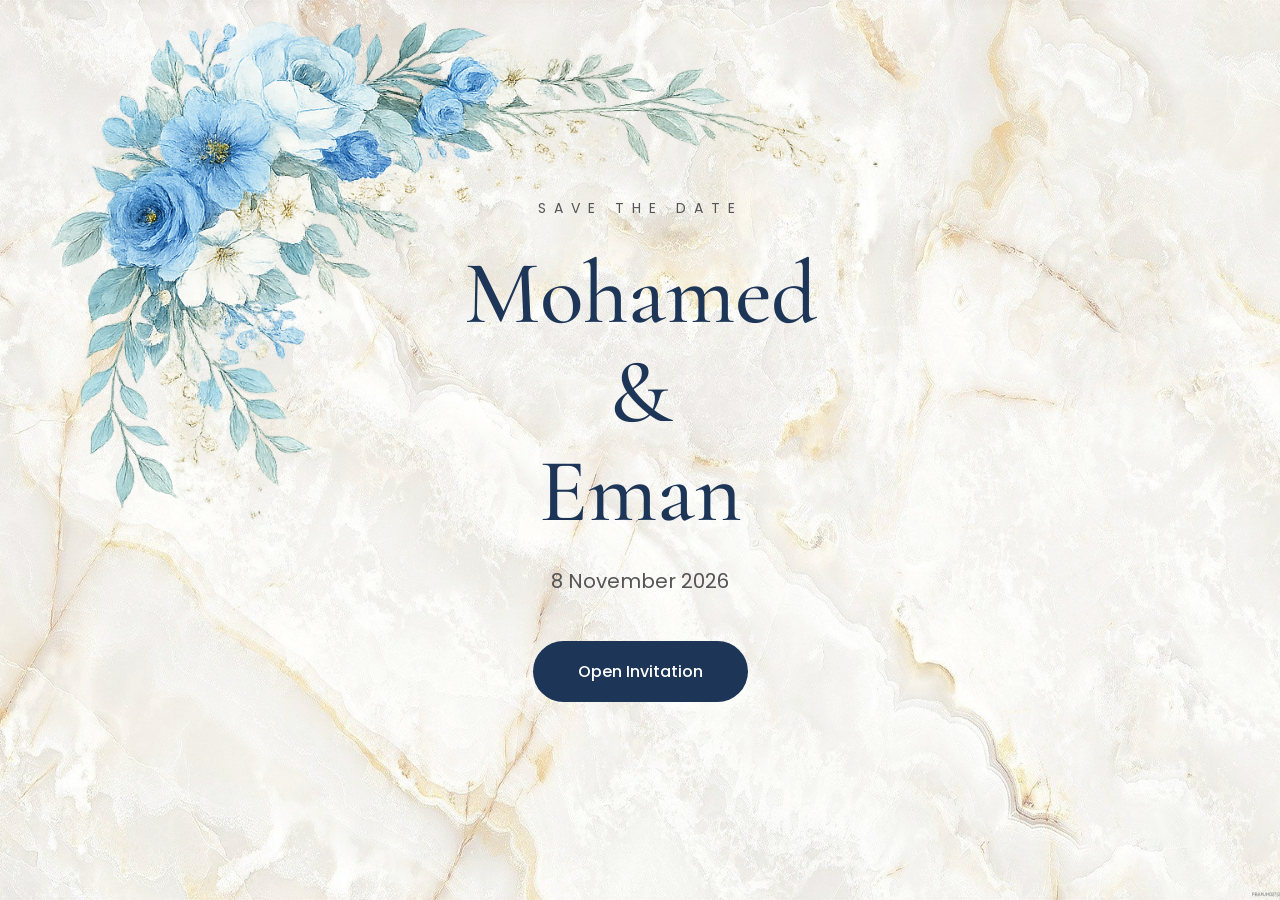
<file: invitation-blue-gold/index.html>
<!DOCTYPE html>
<html lang="en">

<head>

    <meta charset="UTF-8">

    <meta name="viewport" content="width=device-width, initial-scale=1.0">

    <title>Wedding Invitation</title>

    <!-- Google Fonts -->

    <link rel="preconnect" href="https://fonts.googleapis.com">

    <link rel="preconnect" href="https://fonts.gstatic.com" crossorigin>

    <link href="https://fonts.googleapis.com/css2?family=Cormorant+Garamond:wght@300;400;500;600;700&family=Poppins:wght@300;400;500;600&display=swap" rel="stylesheet">

    <!-- CSS Files -->

    <link rel="stylesheet" href="css/reset.css">
    <link rel="stylesheet" href="css/style.css">

</head>

<body>

    <main class="website-container">

        <!-- ==========================
                Landing Page
        =========================== -->

        <section class="landing-page">

            <div class="landing-page-overlay"></div>

            <div class="landing-page-container">

                <p class="landing-page-title">
                    Save The Date
                </p>

                <h1 class="couple-names">
                    Mohamed
                    <br>
                    &
                    <br>
                    Eman
                </h1>

                <p class="wedding-date">
                    8 November 2026
                </p>

                <a href="invitation.html" class="open-invitation-button">

    Open Invitation

</a>

            </div>

           <div class="floral-decoration">

    <img
        src="assets/images/floral-frame.png"
        alt="Floral Decoration">

</div>
        </section>


      
    </main>

    <!-- JavaScript -->

    <script src="js/script.js"></script>

</body>

</html>
</file>
<file: invitation-blue-gold/css/style.css>
/*====================================

        CSS Variables

====================================*/

:root{

    --primary-color:#1D3557;

    --secondary-color:#F6F1EB;

    --text-color:#555555;

    --white-color:#FFFFFF;

}



/*====================================

        Global Styles

====================================*/

body{

    background:var(--secondary-color);

}



/*====================================
            Website Container
====================================*/

.website-container{

    width:100%;
    min-height:100vh;

}

/*====================================
            Landing Page
====================================*/

.landing-page{

    position: relative;

    width: 100%;
    height: 100vh;

    display: flex;
    justify-content: center;
    align-items: center;

    overflow: hidden;

    background-image: url("../assets/images/landing-background.webp");
    background-size: cover;
    background-position: center;
    background-repeat: no-repeat;

}



/*====================================
        Landing Page Overlay
====================================*/

.landing-page-overlay{

    position: absolute;

    inset: 0;

    background: rgba(255,255,255,.45);

}

/*====================================
        Landing Page Container
====================================*/

.landing-page-container{

    position: relative;

    z-index: 3;

    display: flex;

    flex-direction: column;

    justify-content: center;

    align-items: center;

    text-align: center;

    padding: 40px;

}


/*====================================
        Landing Page Title
====================================*/

.landing-page-title{

    font-family:"Poppins",sans-serif;

    font-size:14px;

    letter-spacing:8px;

    text-transform:uppercase;

    color:var(--text-color);

    margin-bottom:25px;

}


/*====================================
            Couple Names
====================================*/

.couple-names{

    font-family:"Cormorant Garamond",serif;

    font-size:90px;

    font-weight:500;

    line-height:1.1;

    color:var(--primary-color);

    margin-bottom:25px;

}


/*====================================
            Wedding Date
====================================*/

.wedding-date{

    font-family:"Poppins",sans-serif;

    font-size:20px;

    color:var(--text-color);

    margin-bottom:45px;

}


/*====================================
        Open Invitation Button
====================================*/

.open-invitation-button{

    padding:18px 45px;

    border:none;

    border-radius:50px;

    background:var(--primary-color);

    color:var(--white-color);

    font-size:16px;

    font-weight:500;

    transition:.35s ease;

}


.open-invitation-button:hover{

    transform:translateY(-6px);

    box-shadow:0 12px 25px rgba(0,0,0,.15);

}


/*====================================
        Floral Decoration
====================================*/

.floral-decoration{

    position:absolute;

    top:0;

    left:0;

    width:100%;

    z-index:2;

    pointer-events:none;

}

.floral-decoration img{

    display:block;

    width:100%;

    height:auto;

}

/*====================================
            Tablet
====================================*/

@media (max-width:992px){

    .floral-frame img{

        width:92%;

    }

    .couple-names{

        font-size:70px;

    }

}


/*====================================
            Mobile
====================================*/

@media (max-width:768px){

    .landing-page{

        padding:20px;

    }

    .floral-frame img{

        width:100%;

    }

    .landing-page-title{

        font-size:12px;

        letter-spacing:4px;

    }

    .couple-names{

        font-size:52px;

        line-height:1.1;

    }

    .wedding-date{

        font-size:18px;

    }

    .open-invitation-button{

        width:220px;

        padding:16px 20px;

        font-size:15px;

    }

    .floral-decoration img{

    width:100%;

}

}



/*====================================
        Small Mobile
====================================*/

@media (max-width:480px){

    .landing-page{

        padding:15px;

    }

    .floral-frame img{

        width:100%;

    }

    .couple-names{

        font-size:40px;

    }

    .landing-page-title{

        font-size:11px;

        letter-spacing:3px;

    }

    .wedding-date{

        font-size:15px;

    }

    .open-invitation-button{

        width:190px;

        font-size:14px;

        padding:14px 18px;

    }

}
</file>
